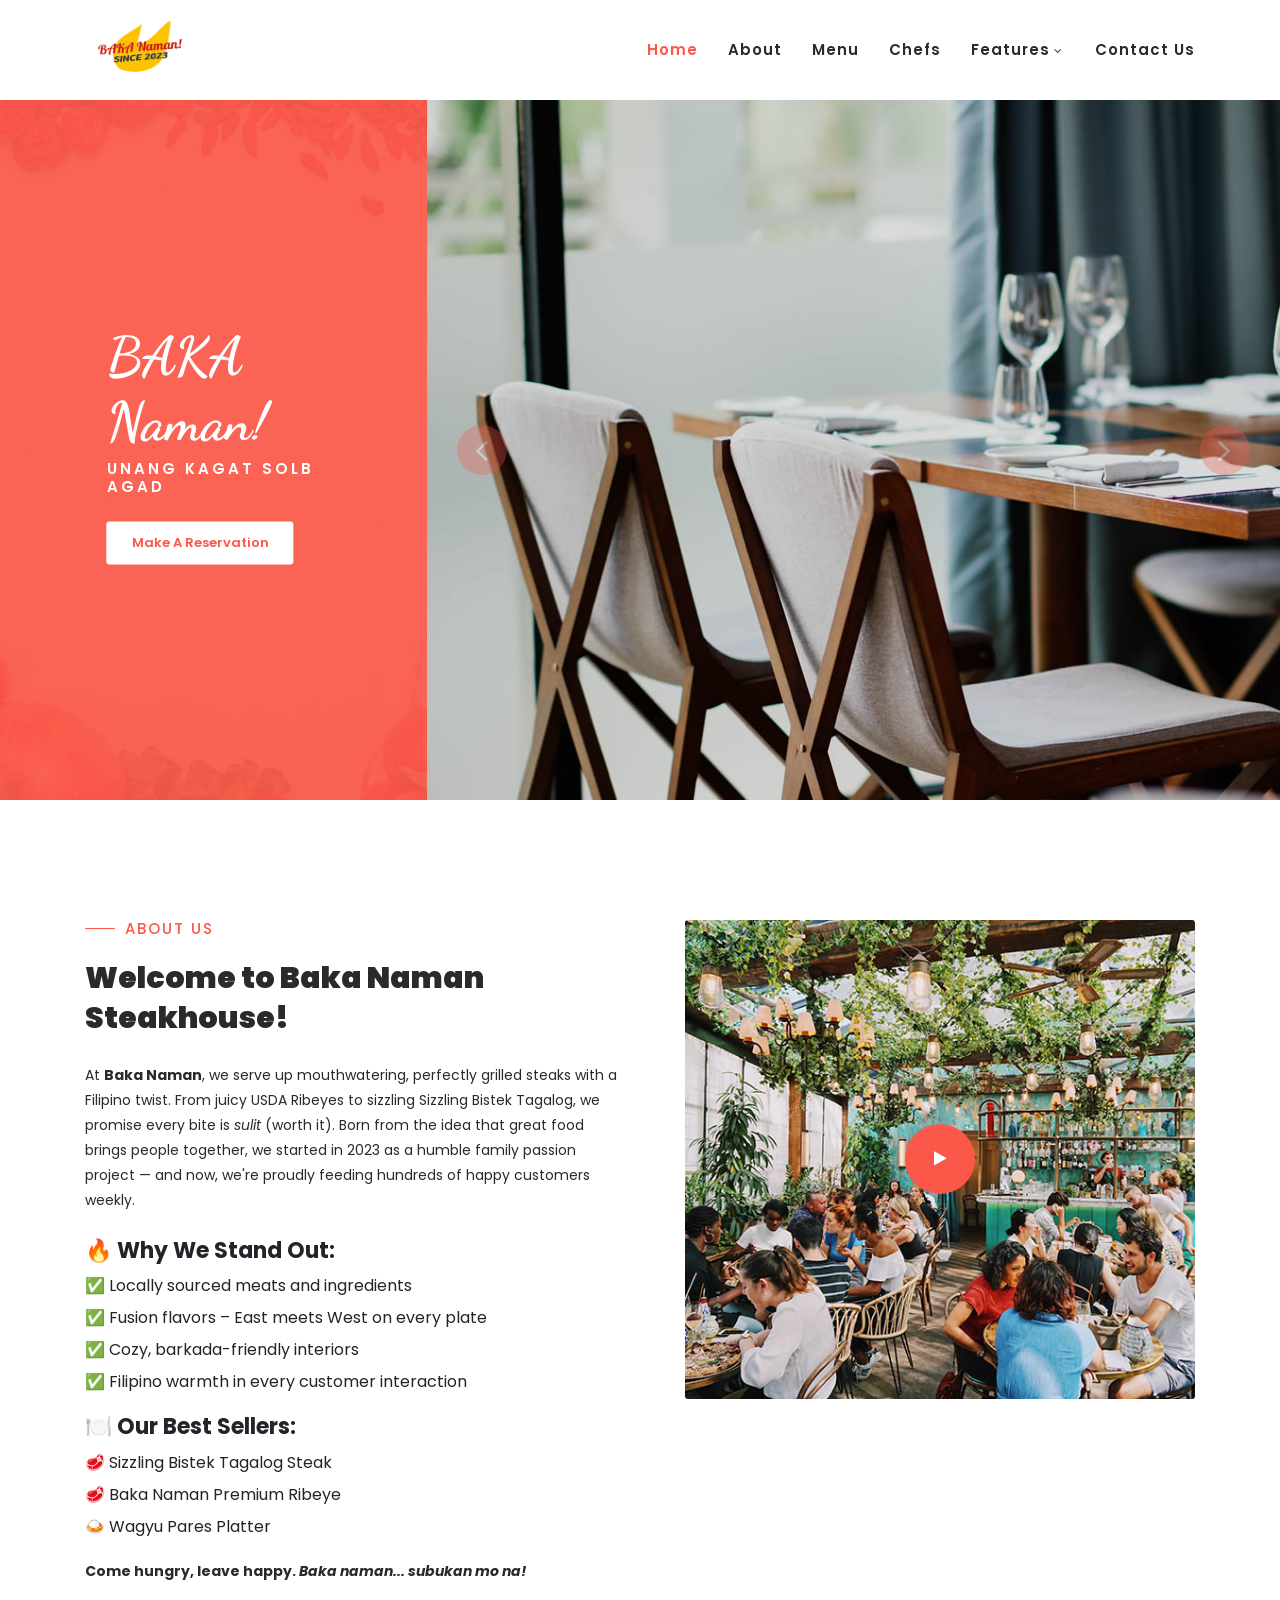
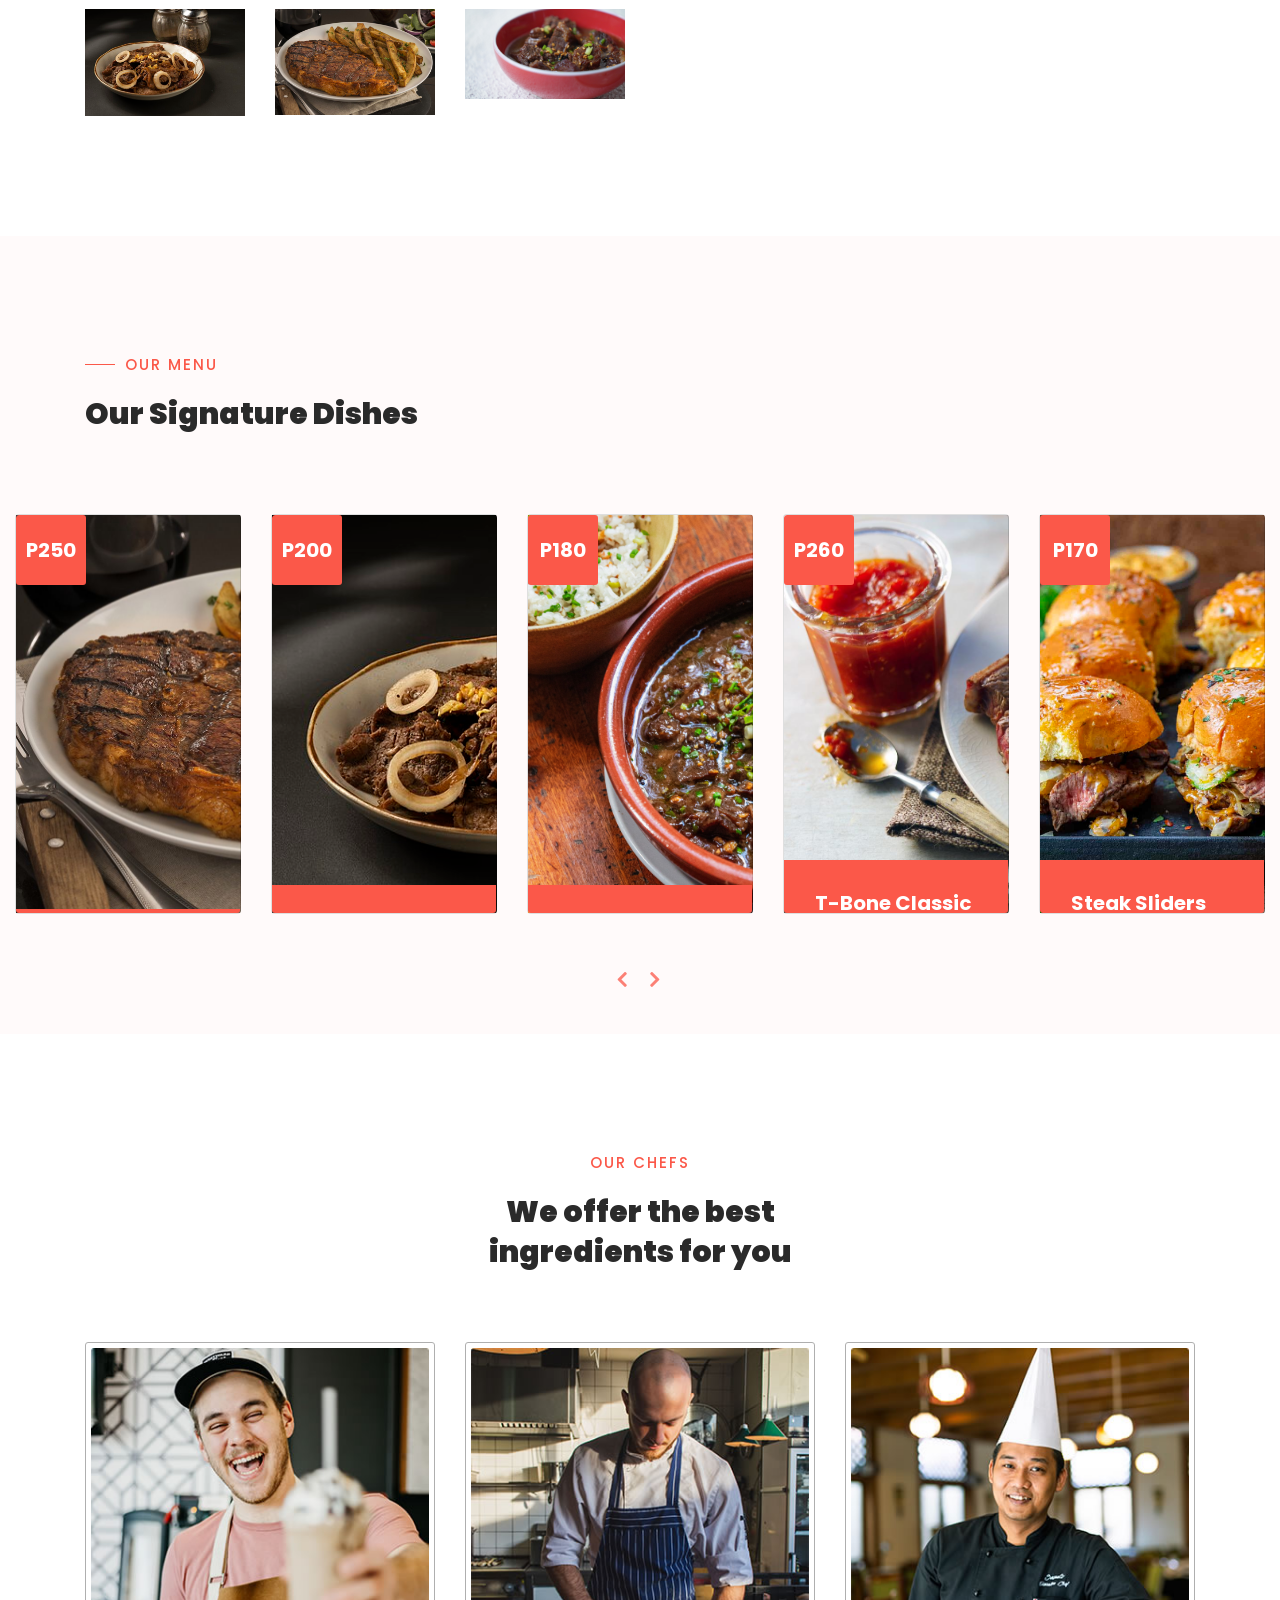
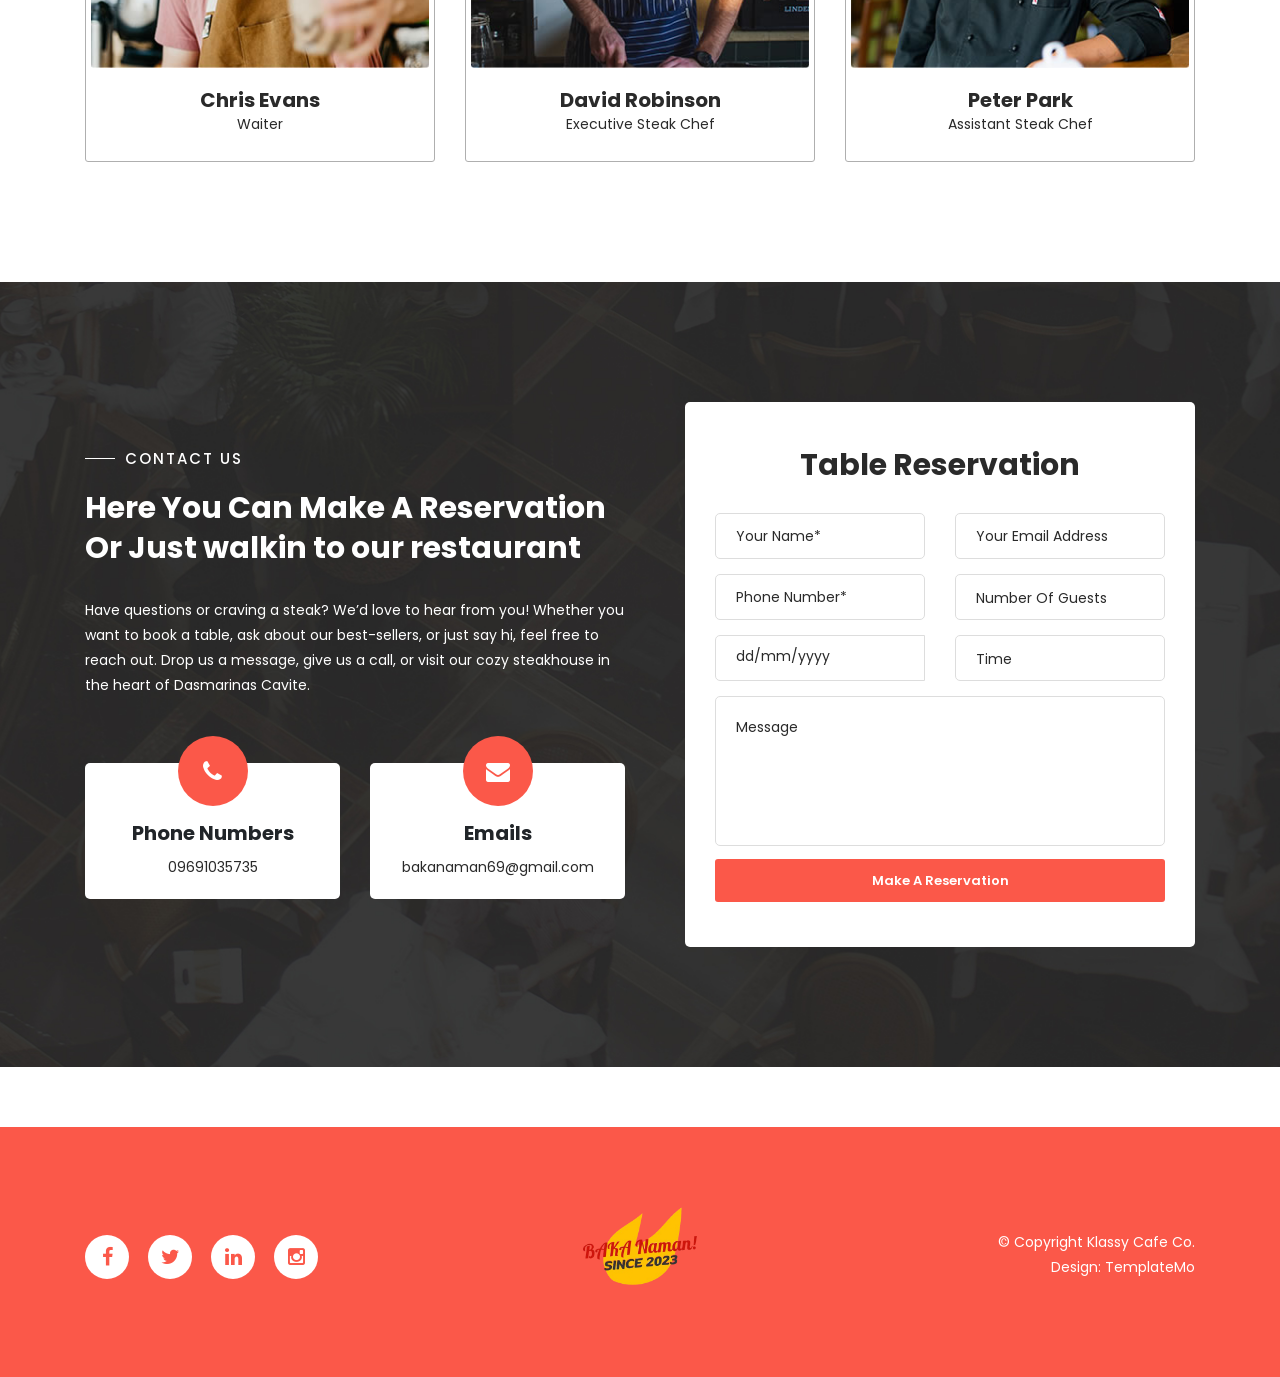
<file: index.html>
<!DOCTYPE html>
<html lang="en">

  <head>

    <meta charset="utf-8">
    <meta name="viewport" content="width=device-width, initial-scale=1, shrink-to-fit=no">
    <meta name="description" content="">
    <meta name="author" content="">
    <link href="https://fonts.googleapis.com/css?family=Poppins:100,200,300,400,500,600,700,800,900&display=swap" rel="stylesheet">
    <link href="https://fonts.googleapis.com/css2?family=Dancing+Script:wght@400;500;600;700&display=swap" rel="stylesheet">

    <title>Klassy Cafe - Restaurant HTML Template</title>
<!--
    
TemplateMo 558 Klassy Cafe

https://templatemo.com/tm-558-klassy-cafe

-->
    <!-- Additional CSS Files -->
    <link rel="stylesheet" type="text/css" href="assets/css/bootstrap.min.css">

    <link rel="stylesheet" type="text/css" href="assets/css/font-awesome.css">

    <link rel="stylesheet" href="assets/css/templatemo-klassy-cafe.css">

    <link rel="stylesheet" href="assets/css/owl-carousel.css">

    <link rel="stylesheet" href="assets/css/lightbox.css">

    </head>
    
    <body>
    
    <!-- ***** Preloader Start ***** -->
    <div id="preloader">
        <div class="jumper">
            <div></div>
            <div></div>
            <div></div>
        </div>
    </div>  
    <!-- ***** Preloader End ***** -->
    
    
    <!-- ***** Header Area Start ***** -->
    <header class="header-area header-sticky">
        <div class="container">
            <div class="row">
                <div class="col-12">
                    <nav class="main-nav">
                        <!-- ***** Logo Start ***** -->
                        <a href="index.html" class="logo" style="display: flex; align-items: center;">
                            <img src="assets/images/bakanaman.png" alt="Klassy Cafe Logo" style="height: 100px; width: 110px;">
                        </a>
                        <!-- ***** Logo End ***** -->
                        <!-- ***** Menu Start ***** -->
                        <ul class="nav">
                            <li class="scroll-to-section"><a href="#top" class="active">Home</a></li>
                            <li class="scroll-to-section"><a href="#about">About</a></li>
                           	
                        <!-- 
                            <li class="submenu">
                                <a href="javascript:;">Drop Down</a>
                                <ul>
                                    <li><a href="#">Drop Down Page 1</a></li>
                                    <li><a href="#">Drop Down Page 2</a></li>
                                    <li><a href="#">Drop Down Page 3</a></li>
                                </ul>
                            </li>
                        -->
                            <li class="scroll-to-section"><a href="#menu">Menu</a></li>
                            <li class="scroll-to-section"><a href="#chefs">Chefs</a></li> 
                            <li class="submenu">
                                <a href="javascript:;">Features</a>
                                <ul>
                                    <li><a href="#">Features Page 1</a></li>
                                    <li><a href="#">Features Page 2</a></li>
                                    <li><a href="#">Features Page 3</a></li>
                                    <li><a href="#">Features Page 4</a></li>
                                </ul>
                            </li>
                            <!-- <li class=""><a rel="sponsored" href="https://templatemo.com" target="_blank">External URL</a></li> -->
                            <li class="scroll-to-section"><a href="#reservation">Contact Us</a></li> 
                        </ul>        
                        <a class='menu-trigger'>
                            <span>Menu</span>
                        </a>
                        <!-- ***** Menu End ***** -->
                    </nav>
                </div>
            </div>
        </div>
    </header>
    <!-- ***** Header Area End ***** -->

    <!-- ***** Main Banner Area Start ***** -->
    <div id="top">
        <div class="container-fluid">
            <div class="row">
                <div class="col-lg-4">
                    <div class="left-content">
                        <div class="inner-content">
                            <h4>BAKA Naman!</h4>
                            <h6>UNANG KAGAT SOLB AGAD</h6>
                            <div class="main-white-button scroll-to-section">
                                <a href="#reservation">Make A Reservation</a>
                            </div>
                        </div>
                    </div>
                </div>
                <div class="col-lg-8">
                    <div class="main-banner header-text">
                        <div class="Modern-Slider">
                          <!-- Item -->
                          <div class="item">
                            <div class="img-fill">
                                <img src="assets/images/slide-01.jpg" alt="">
                            </div>
                          </div>
                          <!-- // Item -->
                          <!-- Item -->
                          <div class="item">
                            <div class="img-fill">
                                <img src="assets/images/slide-02.jpg" alt="">
                            </div>
                          </div>
                          <!-- // Item -->
                          <!-- Item -->
                          <div class="item">
                            <div class="img-fill">
                                <img src="assets/images/slide-03.jpg" alt="">
                            </div>
                          </div>
                          <!-- // Item -->
                        </div>
                    </div>
                </div>
            </div>
        </div>
    </div>
    <!-- ***** Main Banner Area End ***** -->

    <!-- ***** About Area Starts ***** -->
    <section class="section" id="about">
        <div class="container">
            <div class="row">
                <div class="col-lg-6 col-md-6 col-xs-12">
                    <div class="left-text-content">
                        <div class="section-heading">
                            <h6>About Us</h6>
                            <h2>Welcome to Baka Naman Steakhouse!</h2>
                        </div>
                        <p>
                            At <strong>Baka Naman</strong>, we serve up mouthwatering, perfectly grilled steaks with a Filipino twist. From juicy USDA Ribeyes to sizzling Sizzling Bistek Tagalog, we promise every bite is <em>sulit</em> (worth it).
                            Born from the idea that great food brings people together, we started in 2023 as a humble family passion project — and now, we're proudly feeding hundreds of happy customers weekly.
                        </p>

                        <div class="section-heading">
                            <h4>🔥 Why We Stand Out:</h4>
                        </div>
                        <ul class="list-unstyled why-standout">
                            <li>✅ Locally sourced meats and ingredients</li>
                            <li>✅ Fusion flavors – East meets West on every plate</li>
                            <li>✅ Cozy, barkada-friendly interiors</li>
                            <li>✅ Filipino warmth in every customer interaction</li>
                        </ul>

                        <div class="section-heading">
                            <h4>🍽️ Our Best Sellers:</h4>
                        </div>
                        <ul class="list-unstyled best-sellers">
                            <li>🥩 Sizzling Bistek Tagalog Steak</li>
                            <li>🥩 Baka Naman Premium Ribeye</li>
                            <li>🍛 Wagyu Pares Platter</li>
                        </ul>

                        <p><strong>Come hungry, leave happy. <em>Baka naman... subukan mo na!</em></strong></p>

                        <div class="row">
                            <div class="col-4">
                                <img src="assets/images/about-thumb-01.jpg" alt="">
                            </div>
                            <div class="col-4">
                                <img src="assets/images/about-thumb-02.jpg" alt="">
                            </div>
                            <div class="col-4">
                                <img src="assets/images/about-thumb-03.jpg" alt="">
                            </div>
                        </div>
                    </div>
                </div>
                <div class="col-lg-6 col-md-6 col-xs-12">
                    <div class="right-content">
                        <div class="thumb">
                            <a rel="nofollow" href="http://youtube.com"><i class="fa fa-play"></i></a>
                            <img src="assets/images/about-video-bg.jpg" alt="">
                        </div>
                    </div>
                </div>
            </div>
        </div>
    </section>
    <!-- ***** About Area Ends ***** -->

    <!-- ***** Custom CSS Embedded Starts ***** -->
    <style>
        /* Adjust spacing for "Why We Stand Out" and "Our Best Sellers" */
        .why-standout, .best-sellers {
            margin-top: 10px; /* Adds space between the heading and the list */
            margin-bottom: 20px; /* Adds space after the list */
        }

        /* Add spacing between each list item */
        .why-standout li, .best-sellers li {
            margin-bottom: 8px; /* Space between each item */
        }

        /* Adjust heading spacing */
        .section-heading h4 {
            margin-top: 20px; /* Adds space above the heading */
            font-size: 22px; /* Optional: Adjust font size for better readability */
            font-weight: bold;
        }
    </style>
    <!-- ***** Custom CSS Embedded Ends ***** -->




    <!-- ***** Menu Area Starts ***** -->
    <section class="section" id="menu">
        <div class="container">
            <div class="row">
                <div class="col-lg-4">
                    <div class="section-heading">
                        <h6>Our Menu</h6>
                        <h2>Our Signature Dishes</h2>
                    </div>
                </div>
            </div>
        </div>
        <div class="menu-item-carousel">
            <div class="col-lg-12">
                <div class="owl-menu-item owl-carousel">
                    <div class="item">
                        <div class='card card1'>
                            <div class="price"><h6>P250</h6></div>
                            <div class='info'>
                              <h1 class='title'>Premium Ribeye</h1>
                              <p class='description'>Aged USDA ribeye grilled to your liking, with our house garlic butter sauce.</p>
                              <div class="main-text-button">
                                  <div class="scroll-to-section"><a href="#reservation">Make Reservation <i class="fa fa-angle-down"></i></a></div>
                              </div>
                            </div>
                        </div>
                    </div>
                    <div class="item">
                        <div class='card card2'>
                            <div class="price"><h6>P200</h6></div>
                            <div class='info'>
                              <h1 class='title'>Bistek Steak</h1>
                              <p class='description'>Pinoy-style marinated beef steak with calamansi, soy sauce, and crispy onions.</p>
                              <div class="main-text-button">
                                  <div class="scroll-to-section"><a href="#reservation">Make Reservation <i class="fa fa-angle-down"></i></a></div>
                              </div>
                            </div>
                        </div>
                    </div>
                    <div class="item">
                        <div class='card card3'>
                            <div class="price"><h6>P180</h6></div>
                            <div class='info'>
                              <h1 class='title'>Pares Platter</h1>
                              <p class='description'>Tender chunks of beef with flavorful pares sauce, egg, and garlic rice.</p>
                              <div class="main-text-button">
                                  <div class="scroll-to-section"><a href="#reservation">Make Reservation <i class="fa fa-angle-down"></i></a></div>
                              </div>
                            </div>
                        </div>
                    </div>
                    <div class="item">
                        <div class='card card4'>
                            <div class="price"><h6>P260</h6></div>
                            <div class='info'>
                              <h1 class='title'>T-Bone Classic</h1>
                              <p class='description'>Big, bold T-bone grilled with sweet and savory soy glaze.</p>
                              <div class="main-text-button">
                                  <div class="scroll-to-section"><a href="#reservation">Make Reservation <i class="fa fa-angle-down"></i></a></div>
                              </div>
                            </div>
                        </div>
                    </div>
                    <div class="item">
                        <div class='card card5'>
                            <div class="price"><h6>P170</h6></div>
                            <div class='info'>
                              <h1 class='title'>Steak Sliders </h1>
                              <p class='description'>Mini buns filled with sizzling sisig-style beef and cheese.</p>
                              <div class="main-text-button">
                                  <div class="scroll-to-section"><a href="#reservation">Make Reservation <i class="fa fa-angle-down"></i></a></div>
                              </div>
                            </div>
                        </div>
                    </div>
                    <div class="item">
                        <div class='card card6'>
                            <div class="price"><h6>P150</h6></div>
                            <div class='info'>
                              <h1 class='title'>Steak Rice Bowl</h1>
                              <p class='description'>Sliced sirloin over garlic rice with adobo glaze and soft-boiled egg.</p>
                              <div class="main-text-button">
                                  <div class="scroll-to-section"><a href="#reservation">Make Reservation <i class="fa fa-angle-down"></i></a></div>
                              </div>
                            </div>
                        </div>
                    </div>
                    <div class="item">
                        <div class='card card7'>
                            <div class="price"><h6>P190</h6></div>
                            <div class='info'>
                              <h1 class='title'>Steak Nachos</h1>
                              <p class='description'>Loaded with grilled steak bits, cheese, jalapeños, and house steak sauce.</p>
                              <div class="main-text-button">
                                  <div class="scroll-to-section"><a href="#reservation">Make Reservation <i class="fa fa-angle-down"></i></a></div>
                              </div>
                            </div>
                        </div>
                    </div>
                    <div class="item">
                        <div class='card card8'>
                            <div class="price"><h6>P230</h6></div>
                            <div class='info'>
                              <h1 class='title'>Steak & Fries</h1>
                              <p class='description'>Juicy steak strips paired with sweet potato fries and spicy vinegar dip.</p>
                              <div class="main-text-button">
                                  <div class="scroll-to-section"><a href="#reservation">Make Reservation <i class="fa fa-angle-down"></i></a></div>
                              </div>
                            </div>
                        </div>
                    </div>
                </div>
            </div>
        </div>
    </section>
    <!-- ***** Menu Area Ends ***** -->

    <!-- ***** Chefs Area Starts ***** -->
    <section class="section" id="chefs">
        <div class="container">
            <div class="row">
                <div class="col-lg-4 offset-lg-4 text-center">
                    <div class="section-heading">
                        <h6>Our Chefs</h6>
                        <h2>We offer the best ingredients for you</h2>
                    </div>
                </div>
            </div>
            <div class="row">
                <div class="col-lg-4">
                    <div class="chef-item">
                        <div class="thumb">
                            <div class="overlay"></div>
                            <ul class="social-icons">
                                <li><a href="#"><i class="fa fa-facebook"></i></a></li>
                                <li><a href="#"><i class="fa fa-twitter"></i></a></li>
                                <li><a href="#"><i class="fa fa-instagram"></i></a></li>
                            </ul>
                            <img src="assets/images/chefs-01.jpg" alt="Chef #1">
                        </div>
                        <div class="down-content">
                            <h4>Chris Evans</h4>
                            <span>Waiter</span>
                        </div>
                    </div>
                </div>
                <div class="col-lg-4">
                    <div class="chef-item">
                        <div class="thumb">
                            <div class="overlay"></div>
                            <ul class="social-icons">
                                <li><a href="#"><i class="fa fa-facebook"></i></a></li>
                                <li><a href="#"><i class="fa fa-twitter"></i></a></li>
                                <li><a href="#"><i class="fa fa-behance"></i></a></li>
                            </ul>
                            <img src="assets/images/chefs-02.jpg" alt="Chef #2">
                        </div>
                        <div class="down-content">
                            <h4>David Robinson</h4>
                            <span>Executive Steak Chef</span>
                        </div>
                    </div>
                </div>
                <div class="col-lg-4">
                    <div class="chef-item">
                        <div class="thumb">
                            <div class="overlay"></div>
                            <ul class="social-icons">
                                <li><a href="#"><i class="fa fa-facebook"></i></a></li>
                                <li><a href="#"><i class="fa fa-twitter"></i></a></li>
                                <li><a href="#"><i class="fa fa-google"></i></a></li>
                            </ul>
                            <img src="assets/images/chefs-03.jpg" alt="Chef #3">
                        </div>
                        <div class="down-content">
                            <h4>Peter Park</h4>
                            <span>Assistant Steak Chef</span>
                        </div>
                    </div>
                </div>
            </div>
        </div>
    </section>
    <!-- ***** Chefs Area Ends ***** -->

    <!-- ***** Reservation Us Area Starts ***** -->
    <section class="section" id="reservation">
        <div class="container">
            <div class="row">
                <div class="col-lg-6 align-self-center">
                    <div class="left-text-content">
                        <div class="section-heading">
                            <h6>Contact Us</h6>
                            <h2>Here You Can Make A Reservation Or Just walkin to our restaurant</h2>
                        </div>
                        <p>Have questions or craving a steak?
                            We’d love to hear from you! Whether you want to book a table, ask about our best-sellers, or just say hi, feel free to reach out. Drop us a message, give us a call, or visit our cozy steakhouse in the heart of Dasmarinas Cavite.</p>
                        <div class="row">
                            <div class="col-lg-6">
                                <div class="phone">
                                    <i class="fa fa-phone"></i>
                                    <h4>Phone Numbers</h4>
                                    <span><a href="#">09691035735</a></span>
                                </div>
                            </div>
                            <div class="col-lg-6">
                                <div class="message">
                                    <i class="fa fa-envelope"></i>
                                    <h4>Emails</h4>
                                    <span><a href="#">bakanaman69@gmail.com</a></span>
                                </div>
                            </div>
                        </div>
                    </div>
                </div>
                <div class="col-lg-6">
                    <div class="contact-form">
                        <form id="contact" action="" method="post">
                          <div class="row">
                            <div class="col-lg-12">
                                <h4>Table Reservation</h4>
                            </div>
                            <div class="col-lg-6 col-sm-12">
                              <fieldset>
                                <input name="name" type="text" id="name" placeholder="Your Name*" required="">
                              </fieldset>
                            </div>
                            <div class="col-lg-6 col-sm-12">
                              <fieldset>
                              <input name="email" type="text" id="email" pattern="[^ @]*@[^ @]*" placeholder="Your Email Address" required="">
                            </fieldset>
                            </div>
                            <div class="col-lg-6 col-sm-12">
                              <fieldset>
                                <input name="phone" type="text" id="phone" placeholder="Phone Number*" required="">
                              </fieldset>
                            </div>
                            <div class="col-md-6 col-sm-12">
                              <fieldset>
                                <select value="number-guests" name="number-guests" id="number-guests">
                                    <option value="number-guests">Number Of Guests</option>
                                    <option name="1" id="1">1</option>
                                    <option name="2" id="2">2</option>
                                    <option name="3" id="3">3</option>
                                    <option name="4" id="4">4</option>
                                    <option name="5" id="5">5</option>
                                    <option name="6" id="6">6</option>
                                    <option name="7" id="7">7</option>
                                    <option name="8" id="8">8</option>
                                    <option name="9" id="9">9</option>
                                    <option name="10" id="10">10</option>
                                    <option name="11" id="11">11</option>
                                    <option name="12" id="12">12</option>
                                </select>
                              </fieldset>
                            </div>
                            <div class="col-lg-6">
                                <div id="filterDate2">    
                                  <div class="input-group date" data-date-format="dd/mm/yyyy">
                                    <input  name="date" id="date" type="text" class="form-control" placeholder="dd/mm/yyyy">
                                    <div class="input-group-addon" >
                                      <span class="glyphicon glyphicon-th"></span>
                                    </div>
                                  </div>
                                </div>   
                            </div>
                            <div class="col-md-6 col-sm-12">
                              <fieldset>
                                <select value="time" name="time" id="time">
                                    <option value="time">Time</option>
                                    <option name="Breakfast" id="Breakfast">Breakfast</option>
                                    <option name="Lunch" id="Lunch">Lunch</option>
                                    <option name="Dinner" id="Dinner">Dinner</option>
                                </select>
                              </fieldset>
                            </div>
                            <div class="col-lg-12">
                              <fieldset>
                                <textarea name="message" rows="6" id="message" placeholder="Message" required=""></textarea>
                              </fieldset>
                            </div>
                            <div class="col-lg-12">
                              <fieldset>
                                <button type="submit" id="form-submit" class="main-button-icon">Make A Reservation</button>
                              </fieldset>
                            </div>
                          </div>
                        </form>
                    </div>
                </div>
            </div>
        </div>
    </section>
    <!-- ***** Reservation Area Ends ***** -->
    
    <!-- ***** Footer Start ***** -->
    <footer>
        <div class="container">
            <div class="row align-items-center">
                <div class="col-lg-4 col-xs-12">
                    <div class="right-text-content">
                        <ul class="social-icons">
                            <li><a href="#"><i class="fa fa-facebook"></i></a></li>
                            <li><a href="#"><i class="fa fa-twitter"></i></a></li>
                            <li><a href="#"><i class="fa fa-linkedin"></i></a></li>
                            <li><a href="#"><i class="fa fa-instagram"></i></a></li>
                        </ul>
                    </div>
                </div>
                <div class="col-lg-4 col-xs-12 text-center">
                    <div class="logo">
                        <a href="index.html">
                            <img src="assets/images/white-logo.png" alt="Klassy Cafe Logo" style="max-width: 150px; height: auto; display: inline-block;">
                        </a>
                    </div>
                </div>
                <div class="col-lg-4 col-xs-12">
                    <div class="left-text-content text-end">
                        <p>© Copyright Klassy Cafe Co.
                        <br>Design: TemplateMo</p>
                    </div>
                </div>
            </div>
        </div>
    </footer>


    <!-- jQuery -->
    <script src="assets/js/jquery-2.1.0.min.js"></script>

    <!-- Bootstrap -->
    <script src="assets/js/popper.js"></script>
    <script src="assets/js/bootstrap.min.js"></script>

    <!-- Plugins -->
    <script src="assets/js/owl-carousel.js"></script>
    <script src="assets/js/accordions.js"></script>
    <script src="assets/js/datepicker.js"></script>
    <script src="assets/js/scrollreveal.min.js"></script>
    <script src="assets/js/waypoints.min.js"></script>
    <script src="assets/js/jquery.counterup.min.js"></script>
    <script src="assets/js/imgfix.min.js"></script> 
    <script src="assets/js/slick.js"></script> 
    <script src="assets/js/lightbox.js"></script> 
    <script src="assets/js/isotope.js"></script> 
    
    <!-- Global Init -->
    <script src="assets/js/custom.js"></script>
    <script>

        $(function() {
            var selectedClass = "";
            $("p").click(function(){
            selectedClass = $(this).attr("data-rel");
            $("#portfolio").fadeTo(50, 0.1);
                $("#portfolio div").not("."+selectedClass).fadeOut();
            setTimeout(function() {
              $("."+selectedClass).fadeIn();
              $("#portfolio").fadeTo(50, 1);
            }, 500);
                
            });
        });

    </script>
  </body>
</html>
</file>
<file: assets/css/templatemo-klassy-cafe.css>
/*

TemplateMo 558 Klassy Cafe

https://templatemo.com/tm-558-klassy-cafe

*/

/* ---------------------------------------------
Table of contents
------------------------------------------------
01. font & reset css
02. reset
03. global styles
04. header
05. banner
06. features
07. testimonials
08. contact
09. footer
10. preloader
11. search
12. portfolio

--------------------------------------------- */
/* 
---------------------------------------------
font & reset css
--------------------------------------------- 
*/
@import url("https://fonts.googleapis.com/css?family=Poppins:100,200,300,400,500,600,700,800,900");
/* 
---------------------------------------------
reset
--------------------------------------------- 
*/
html, body, div, span, applet, object, iframe, h1, h2, h3, h4, h5, h6, p, blockquote, div
pre, a, abbr, acronym, address, big, cite, code, del, dfn, em, font, img, ins, kbd, q,
s, samp, small, strike, strong, sub, sup, tt, var, b, u, i, center, dl, dt, dd, ol, ul, li,
figure, header, nav, section, article, aside, footer, figcaption {
  margin: 0;
  padding: 0;
  border: 0;
  outline: 0;
}

.clearfix:after {
  content: ".";
  display: block;
  clear: both;
  visibility: hidden;
  line-height: 0;
  height: 0;
}

.clearfix {
  display: inline-block;
}

html[xmlns] .clearfix {
  display: block;
}

* html .clearfix {
  height: 1%;
}

ul, li {
  padding: 0;
  margin: 0;
  list-style: none;
}

header, nav, section, article, aside, footer, hgroup {
  display: block;
}

* {
  box-sizing: border-box;
}

html, body {
  font-family: 'Poppins', sans-serif;
  font-weight: 400;
  background-color: #fff;
  font-size: 16px;
  -ms-text-size-adjust: 100%;
  -webkit-font-smoothing: antialiased;
  -moz-osx-font-smoothing: grayscale;
}

a {
  text-decoration: none !important;
}

h1, h2, h3, h4, h5, h6 {
  margin-top: 0px;
  margin-bottom: 0px;
}

ul {
  margin-bottom: 0px;
}

p {
  font-size: 14px;
  line-height: 25px;
  color: #2a2a2a;
}

/* 
---------------------------------------------
global styles
--------------------------------------------- 
*/
html,
body {
  background: #fff;
  font-family: 'Poppins', sans-serif;
}

::selection {
  background: #fb5849;
  color: #fff;
}

::-moz-selection {
  background: #fb5849;
  color: #fff;
}

@media (max-width: 991px) {
  html, body {
    overflow-x: hidden;
  }
  .mobile-top-fix {
    margin-top: 30px;
    margin-bottom: 0px;
  }
  .mobile-bottom-fix {
    margin-bottom: 30px;
  }
  .mobile-bottom-fix-big {
    margin-bottom: 60px;
  }
}

.main-white-button a {
  font-size: 13px;
  color: #fb5849;
  background-color: #fff;
  padding: 12px 25px;
  display: inline-block;
  border-radius: 3px;
  font-weight: 600;
  transition: all .3s;
}

.main-white-button a:hover {
  opacity: 0.9;
}

.main-text-button a {
  font-size: 13px;
  color: #fff;
  font-weight: 600;
  transition: all .3s;
}

.main-text-button a:hover {
  opacity: 0.9;
}

.section-heading h6 {
  position: relative;
  font-size: 15px;
  color: #fb5849;
  font-weight: 500;
  letter-spacing: 2px;
  text-transform: uppercase;
  padding-left: 40px;
}

.section-heading h6:before {
  width: 30px;
  height: 1px;
  content: '';
  position: absolute;
  left: 0;
  top: 8px;
  background-color: #fb5849;
}

.section-heading h2 {
  line-height: 40px;
  margin-top: 20px;
  margin-bottom: 25px; 
  font-size: 30px;
  font-weight: 900;
  color: #2a2a2a;
}


/* 
---------------------------------------------
header
--------------------------------------------- 
*/

.background-header {
  background-color: #fff;
  height: 80px!important;
  position: fixed!important;
  top: 0px;
  left: 0px;
  right: 0px;
  box-shadow: 0px 0px 10px rgba(0,0,0,0.15)!important;
}

.background-header .logo,
.background-header .main-nav .nav li a {
  color: #1e1e1e!important;
}

.background-header .main-nav .nav li:hover a {
  color: #fb5849!important;
}

.background-header .nav li a.active {
  color: #fb5849!important;
}

.header-area {
  background-color: #fff;
  position: absolute;
  top: 0px;
  left: 0px;
  right: 0px;
  z-index: 100;
  height: 100px;
  -webkit-transition: all .5s ease 0s;
  -moz-transition: all .5s ease 0s;
  -o-transition: all .5s ease 0s;
  transition: all .5s ease 0s;
}

.header-area .main-nav {
  min-height: 80px;
  background: transparent;
}

.header-area .main-nav .logo {
  line-height: 100px;
  color: #fff;
  font-size: 28px;
  font-weight: 700;
  text-transform: uppercase;
  letter-spacing: 2px;
  float: left;
  -webkit-transition: all 0.3s ease 0s;
  -moz-transition: all 0.3s ease 0s;
  -o-transition: all 0.3s ease 0s;
  transition: all 0.3s ease 0s;
}

.background-header .main-nav .logo {
  line-height: 75px;
}

.background-header .nav {
  margin-top: 20px !important;
}

.header-area .main-nav .nav {
  float: right;
  margin-top: 30px;
  margin-right: 0px;
  background-color: transparent;
  -webkit-transition: all 0.3s ease 0s;
  -moz-transition: all 0.3s ease 0s;
  -o-transition: all 0.3s ease 0s;
  transition: all 0.3s ease 0s;
  position: relative;
  z-index: 999;
}

.header-area .main-nav .nav li {
  padding-left: 15px;
  padding-right: 15px;
}

.header-area .main-nav .nav li:last-child {
  padding-right: 0px;
}

.header-area .main-nav .nav li a {
  display: block;
  font-weight: 600;
  font-size: 15px;
  color: #2a2a2a;
  text-transform: capitalize;
  -webkit-transition: all 0.3s ease 0s;
  -moz-transition: all 0.3s ease 0s;
  -o-transition: all 0.3s ease 0s;
  transition: all 0.3s ease 0s;
  height: 40px;
  line-height: 40px;
  border: transparent;
  letter-spacing: 1px;
}

.header-area .main-nav .nav li a {
  color: #2a2a2a;
}

.header-area .main-nav .nav li:hover a,
.header-area .main-nav .nav li a.active {
  color: #fb5849!important;
}

.background-header .main-nav .nav li:hover a,
.background-header .main-nav .nav li a.active {
  color: #fb5849!important;
  opacity: 1;
}

.header-area .main-nav .nav li.submenu {
  position: relative;
  padding-right: 30px;
}

.header-area .main-nav .nav li.submenu:after {
  font-family: FontAwesome;
  content: "\f107";
  font-size: 12px;
  color: #2a2a2a;
  position: absolute;
  right: 18px;
  top: 12px;
}

.background-header .main-nav .nav li.submenu:after {
  color: #2a2a2a;
}

.header-area .main-nav .nav li.submenu ul {
  position: absolute;
  width: 200px;
  box-shadow: 0 2px 28px 0 rgba(0, 0, 0, 0.06);
  overflow: hidden;
  top: 50px;
  opacity: 0;
  transform: translateY(+2em);
  visibility: hidden;
  z-index: -1;
  transition: all 0.3s ease-in-out 0s, visibility 0s linear 0.3s, z-index 0s linear 0.01s;
}

.header-area .main-nav .nav li.submenu ul li {
  margin-left: 0px;
  padding-left: 0px;
  padding-right: 0px;
}

.header-area .main-nav .nav li.submenu ul li a {
  opacity: 1;
  display: block;
  background: #f7f7f7;
  color: #2a2a2a!important;
  padding-left: 20px;
  height: 40px;
  line-height: 40px;
  -webkit-transition: all 0.3s ease 0s;
  -moz-transition: all 0.3s ease 0s;
  -o-transition: all 0.3s ease 0s;
  transition: all 0.3s ease 0s;
  position: relative;
  font-size: 13px;
  font-weight: 400;
  border-bottom: 1px solid #eee;
}

.header-area .main-nav .nav li.submenu ul li a:hover {
  background: #fff;
  color: #fb5849!important;
  padding-left: 25px;
}

.header-area .main-nav .nav li.submenu ul li a:hover:before {
  width: 3px;
}

.header-area .main-nav .nav li.submenu:hover ul {
  visibility: visible;
  opacity: 1;
  z-index: 1;
  transform: translateY(0%);
  transition-delay: 0s, 0s, 0.3s;
}

.header-area .main-nav .menu-trigger {
  cursor: pointer;
  display: block;
  position: absolute;
  top: 33px;
  width: 32px;
  height: 40px;
  text-indent: -9999em;
  z-index: 99;
  right: 40px;
  display: none;
}

.background-header .main-nav .menu-trigger {
  top: 23px;
}

.header-area .main-nav .menu-trigger span,
.header-area .main-nav .menu-trigger span:before,
.header-area .main-nav .menu-trigger span:after {
  -moz-transition: all 0.4s;
  -o-transition: all 0.4s;
  -webkit-transition: all 0.4s;
  transition: all 0.4s;
  background-color: #1e1e1e;
  display: block;
  position: absolute;
  width: 30px;
  height: 2px;
  left: 0;
}

.background-header .main-nav .menu-trigger span,
.background-header .main-nav .menu-trigger span:before,
.background-header .main-nav .menu-trigger span:after {
  background-color: #1e1e1e;
}

.header-area .main-nav .menu-trigger span:before,
.header-area .main-nav .menu-trigger span:after {
  -moz-transition: all 0.4s;
  -o-transition: all 0.4s;
  -webkit-transition: all 0.4s;
  transition: all 0.4s;
  background-color: #1e1e1e;
  display: block;
  position: absolute;
  width: 30px;
  height: 2px;
  left: 0;
  width: 75%;
}

.background-header .main-nav .menu-trigger span:before,
.background-header .main-nav .menu-trigger span:after {
  background-color: #1e1e1e;
}

.header-area .main-nav .menu-trigger span:before,
.header-area .main-nav .menu-trigger span:after {
  content: "";
}

.header-area .main-nav .menu-trigger span {
  top: 16px;
}

.header-area .main-nav .menu-trigger span:before {
  -moz-transform-origin: 33% 100%;
  -ms-transform-origin: 33% 100%;
  -webkit-transform-origin: 33% 100%;
  transform-origin: 33% 100%;
  top: -10px;
  z-index: 10;
}

.header-area .main-nav .menu-trigger span:after {
  -moz-transform-origin: 33% 0;
  -ms-transform-origin: 33% 0;
  -webkit-transform-origin: 33% 0;
  transform-origin: 33% 0;
  top: 10px;
}

.header-area .main-nav .menu-trigger.active span,
.header-area .main-nav .menu-trigger.active span:before,
.header-area .main-nav .menu-trigger.active span:after {
  background-color: transparent;
  width: 100%;
}

.header-area .main-nav .menu-trigger.active span:before {
  -moz-transform: translateY(6px) translateX(1px) rotate(45deg);
  -ms-transform: translateY(6px) translateX(1px) rotate(45deg);
  -webkit-transform: translateY(6px) translateX(1px) rotate(45deg);
  transform: translateY(6px) translateX(1px) rotate(45deg);
  background-color: #1e1e1e;
}

.background-header .main-nav .menu-trigger.active span:before {
  background-color: #1e1e1e;
}

.header-area .main-nav .menu-trigger.active span:after {
  -moz-transform: translateY(-6px) translateX(1px) rotate(-45deg);
  -ms-transform: translateY(-6px) translateX(1px) rotate(-45deg);
  -webkit-transform: translateY(-6px) translateX(1px) rotate(-45deg);
  transform: translateY(-6px) translateX(1px) rotate(-45deg);
  background-color: #1e1e1e;
}

.background-header .main-nav .menu-trigger.active span:after {
  background-color: #1e1e1e;
}

.header-area.header-sticky {
  min-height: 80px;
}

.header-area .nav {
  margin-top: 30px;
}

.header-area.header-sticky .nav li a.active {
  color: #fb5849;
}

@media (max-width: 1200px) {
  .header-area .main-nav .nav li {
    padding-left: 12px;
    padding-right: 12px;
  }
  .header-area .main-nav:before {
    display: none;
  }
}

@media (max-width: 767px) {
  .header-area .main-nav .logo {
    color: #1e1e1e;
  }
  .header-area.header-sticky .nav li a:hover,
  .header-area.header-sticky .nav li a.active {
    color: #fb5849!important;
    opacity: 1;
  }
  .header-area.header-sticky .nav li.search-icon a {
    width: 100%;
  }
  .header-area {
    background-color: #f7f7f7;
    padding: 0px 15px;
    height: 100px;
    box-shadow: none;
    text-align: center;
  }
  .header-area .container {
    padding: 0px;
  }
  .header-area .logo {
    margin-left: 30px;
  }
  .header-area .menu-trigger {
    display: block !important;
  }
  .header-area .main-nav {
    overflow: hidden;
  }
  .header-area .main-nav .nav {
    float: none;
    width: 100%;
    display: none;
    -webkit-transition: all 0s ease 0s;
    -moz-transition: all 0s ease 0s;
    -o-transition: all 0s ease 0s;
    transition: all 0s ease 0s;
    margin-left: 0px;
  }
  .header-area .main-nav .nav li:first-child {
    border-top: 1px solid #eee;
  }
  .header-area.header-sticky .nav {
    margin-top: 100px !important;
  }
  .header-area .main-nav .nav li {
    width: 100%;
    background: #fff;
    border-bottom: 1px solid #eee;
    padding-left: 0px !important;
    padding-right: 0px !important;
  }
  .header-area .main-nav .nav li a {
    height: 50px !important;
    line-height: 50px !important;
    padding: 0px !important;
    border: none !important;
    background: #f7f7f7 !important;
    color: #191a20 !important;
  }
  .header-area .main-nav .nav li a:hover {
    background: #eee !important;
    color: #fb5849!important;
  }
  .header-area .main-nav .nav li.submenu ul {
    position: relative;
    visibility: inherit;
    opacity: 1;
    z-index: 1;
    transform: translateY(0%);
    transition-delay: 0s, 0s, 0.3s;
    top: 0px;
    width: 100%;
    box-shadow: none;
    height: 0px;
  }
  .header-area .main-nav .nav li.submenu ul li a {
    font-size: 12px;
    font-weight: 400;
  }
  .header-area .main-nav .nav li.submenu ul li a:hover:before {
    width: 0px;
  }
  .header-area .main-nav .nav li.submenu ul.active {
    height: auto !important;
  }
  .header-area .main-nav .nav li.submenu:after {
    color: #3B566E;
    right: 25px;
    font-size: 14px;
    top: 15px;
  }
  .header-area .main-nav .nav li.submenu:hover ul, .header-area .main-nav .nav li.submenu:focus ul {
    height: 0px;
  }
}

@media (min-width: 767px) {
  .header-area .main-nav .nav {
    display: flex !important;
  }
}


/* 
---------------------------------------------
banner
--------------------------------------------- 
*/

#top {
  padding-top: 100px;
}

#top .col-lg-4,
#top .col-lg-8 {
  padding: 0px;
}

#top .left-content {
  background-image: url(../images/top-left-bg.jpg);
  background-position: center center;
  background-repeat: no-repeat;
  background-size: cover;
  position: relative;
  width: 100%;
  height: 100%;
}

#top .left-content .inner-content {
  position: absolute;
  top: 50%;
  transform: translate(-50%, -50%);
  left: 50%;
}

#top .left-content h4 {
  font-family: 'Dancing Script', cursive;
  color: #fff;
  font-size: 54px;
  font-weight: 700;
}

#top .left-content h6 {
  font-size: 15px;
  text-transform: uppercase;
  font-weight: 600;
  color: #fff;
  letter-spacing: 3px;
  margin-top: 5px;
}

#top .left-content .main-white-button  {
  margin-top: 25px;
  margin-bottom: 10px;
}

#top .left-content .main-white-button a {
  display: inline-block;
}

/* ==== Main CSS === */
.img-fill{
  width: 100%;
  display: block;
  overflow: hidden;
  position: relative;
  text-align: center
}

.img-fill img {
  min-height: 100%;
  min-width: 100%;
  position: relative;
  display: inline-block;
  max-width: none;
}

*,
*:before,
*:after {
  -webkit-box-sizing: border-box;
  box-sizing: border-box;
  -webkit-font-smoothing: antialiased;
  -moz-osx-font-smoothing: grayscale;
}

.Grid1k {
  padding: 0 15px;
  max-width: 1200px;
  margin: auto;
}

.blocks-box,
.slick-slider {
  margin: 0;
  padding: 0!important;
}

.slick-slide {
  float: left /* If RTL Make This Right */ ;
  padding: 0;
}

/* ==== Slider Style === */
.Modern-Slider .item .img-fill{
  height:100%;
  max-height: 700px;
  background:#000;
}

.Modern-Slider .item .info > div{
  display:inline-block!important;
  vertical-align:middle;
}

.Modern-Slider .NextArrow {
  position:absolute;
  top:50%;
  transform: translateY(-25px);
  right:30px;
  width: 50px;
  height: 50px;
  background-color: #fb5849;
  border:0 none;
  line-height: 44px;
  border-radius: 50%;
  text-align:center;
  font-size: 36px;
  font-family: 'FontAwesome';
  color:#FFF;
  z-index:5;
  outline: none;
  opacity: 0.3;
  transition: all .3s;
}

.Modern-Slider .NextArrow:hover {
  opacity: 1;
}

.Modern-Slider .NextArrow:before{
  content:'\f105';
}

.Modern-Slider .PrevArrow {
  position:absolute;
  top:50%;
  transform: translateY(-25px);
  left:30px;
  width: 50px;
  height: 50px;
  background-color: #fb5849;
  border:0 none;
  line-height: 44px;
  border-radius: 50%;
  text-align:center;
  font-size: 36px;
  font-family: 'FontAwesome';
  color:#FFF;
  z-index:5;
  outline: none;
  opacity: 0.3;
  transition: all .3s;
}

.Modern-Slider .PrevArrow:hover {
  opacity: 1;
}

.Modern-Slider .PrevArrow:before{
  content:'\f104';
}

ul.slick-dots {
  display: none!important;
}

.Modern-Slider .item.slick-active{
  animation:Slick-FastSwipeIn 1s both;
}

.Modern-Slider .buttons {
  position: relative;
}

.Modern-Slider {background:#000;}


/* ==== Slick Slider Css Ruls === */
.slick-slider{position:relative;display:block;-webkit-user-select:none;-moz-user-select:none;-ms-user-select:none;user-select:none;-webkit-touch-callout:none;-khtml-user-select:none;-ms-touch-action:pan-y;touch-action:pan-y;-webkit-tap-highlight-color:transparent}
.slick-list{position:relative;display:block;overflow:hidden;margin:0;padding:0}
.slick-list:focus{outline:none}.slick-list.dragging{cursor:hand}
.slick-slider .slick-track,.slick-slider .slick-list{-webkit-transform:translate3d(0,0,0);-ms-transform:translate3d(0,0,0);transform:translate3d(0,0,0)}
.slick-track{position:relative;top:0;left:0;display:block}
.slick-track:before,.slick-track:after{display:table;content:''}.slick-track:after{clear:both}
.slick-loading .slick-track{visibility:hidden}
.slick-slide{display:none;float:left /* If RTL Make This Right */ ;height:100%;min-height:1px}
.slick-slide.dragging img{pointer-events:none}
.slick-initialized .slick-slide{display:block}
.slick-loading .slick-slide{visibility:hidden}
.slick-vertical .slick-slide{display:block;height:auto;border:1px solid transparent}


/*
---------------------------------------------
about
---------------------------------------------
*/

#about {
  margin-top: 20px;
  padding: 100px 0px 0px 0px;
  position: relative;
  z-index: 9;
}

#about .section-heading h2 {
  padding-right: 120px;
}

#about img {
  width: 100%;
  overflow: hidden;
}

#about .left-text-content p {
  margin-bottom: 25px;
}

#about .right-content {
  margin-left: 30px;
}

#about .right-content .thumb {
  position: relative;
}

#about .right-content .thumb a {
  position: absolute;
  left: 50%;
  top: 50%;
  width: 70px;
  height: 70px;
  display: inline-block;
  line-height: 70px;
  text-align: center;
  background-color: #fb5849;
  color: #fff;
  border-radius: 50%;
  transform: translate(-35px, -35px);
  transition: all .3s;
}

#about .right-content .thumb a:hover {
  opacity: .9;
}


/*
---------------------------------------------
menu
---------------------------------------------
*/

#menu {
  margin-top: 120px;
  background-color: #fffafa;
  padding: 120px 0px;
}

#menu .section-heading {
  margin-bottom: 80px;
}

.card {
  margin: 0 auto;
  max-width: 100%;
  min-height: 400px;
  overflow: hidden;
  background-size: cover;
  background-repeat: no-repeat;
  overflow: hidden;
}

.card1 {
  background-image: url(../images/menu-item-01.jpg);
}
.card2 {
  background-image: url(../images/menu-item-02.jpg);
}
.card3 {
  background-image: url(../images/menu-item-03.jpg);
}
.card4 {
  background-image: url(../images/menu-item-04.jpg);
}
.card5 {
  background-image: url(../images/menu-item-05.jpg);
}
.card6 {
  background-image: url(../images/menu-item-06.jpg);
}
.card7 {
  background-image: url(../images/menu-item-07.jpg);
}
.card8 {
  background-image: url(../images/menu-item-08.jpg);
}

.info {
  position: relative;
  width: 100%;
  background-color: #fb5849;
  border: 1px solid #fb5849;
  transform: translateY(100%)
  translateY(120px)
  translateZ(0);
  transition: transform 0.5s ease-out;
}

.card:hover .info,
.card:hover .info:before {
  transform: translateY(200px) translateZ(0);
}

.title {
  margin: 0;
  padding: 30px 30px 20px 30px;
  font-size: 20px;
  font-weight: 700;
  color: #fff;
}

.description {
  padding: 0px 30px;
  color: #fff;
}

#menu .price h6 {
  position: absolute;
  width: 70px;
  height: 70px;
  background-color: #fb5849;
  font-size: 20px;
  font-weight: 700;
  color: #fff;
  border-radius: 3px;
  text-align: center;
  line-height: 70px;
}

#menu .card .main-text-button {
  margin-left: 30px;
  margin-top: 20px;
  padding-bottom: 30px;
}

#menu .owl-menu-item {
  position: relative;
}

#menu .owl-nav {
  text-align: center;
  position: absolute;
  width: 100%;
  bottom: -80px;
  transform: translateY(5px);
}

#menu .owl-dots {
  display: none;
}
    
#menu .owl-nav .owl-prev{
  margin-right: 10px;
  outline: none;
}

#menu .owl-nav .owl-prev span,
#menu .owl-nav .owl-next span {
  opacity: 0;
}

#menu .owl-nav .owl-prev:before {
  display: inline-block;
  font-family: 'FontAwesome';
  color: #fb5849;
  font-size: 25px;
  font-weight: 700;
  content: '\f104';
}

#menu .owl-nav .owl-prev {
  opacity: 0.75;
  transition: all .5s;
}

#menu .owl-nav .owl-prev:hover {
  opacity: 1;
}

#menu .owl-nav .owl-next {
  opacity: 0.75;
  transition: all .5s;
}

#menu .owl-nav .owl-next:hover {
  opacity: 1;
}

#menu .owl-nav .owl-next{
  margin-left: 10px;
  outline: none;
}

#menu .owl-nav .owl-next:before {
  display: inline-block;
  font-family: 'FontAwesome';
  color: #fb5849;
  font-size: 25px;
  font-weight: 700;
  content: '\f105';
}


/*
---------------------------------------------
chefs
---------------------------------------------
*/

#chefs {
  padding-top: 120px;
}

#chefs .section-heading {
  margin-bottom: 70px;
}

#chefs .section-heading h6 {
  padding-left: 0px;
}

#chefs .section-heading h6:before {
  display: none;
}

#chefs .chef-item {
  text-align: center;
  border: 1px solid #afafaf;
  padding: 5px;
  transition: all .5s;
  border-radius: 3px;
}

#chefs .chef-item:hover {
  border-color: #fb5849;
}

#chefs .chef-item:hover .down-content h4 {
  color: #fb5849;
}

#chefs .chef-item .thumb {
  position: relative;
}

#chefs .chef-item .thumb img {
  width: 100%;
  overflow: hidden;
  position: relative;
}

#chefs .chef-item .thumb .overlay {
  position: absolute;
  background-color: #2a2a2a;
  border-radius: 3px;
  top: 0;
  bottom: 0;
  left: 0;
  right: 0;
  z-index: 1;
  opacity: 0;
  visibility: hidden;
  transition: all .3s;
}

#chefs .chef-item .thumb ul.social-icons {
  position: absolute;
  z-index: 11;
  top: 50%;
  left: 50%;
  transform: translate(-50%, -50%);
  width: 100%;
  transition: all .5s;
  opacity: 0;
  visibility: hidden;
}

#chefs .chef-item .thumb ul.social-icons li {
  display: inline-block;
  margin: 0px 5px;
}

#chefs .chef-item .thumb ul.social-icons li a {
  width: 40px;
  height: 40px;
  background-color: #fff;
  color: #2a2a2a;
  border-radius: 50%;
  text-align: center;
  line-height: 40px;
  display: inline-block;
  transition: all .5s;
}

#chefs .chef-item .thumb ul.social-icons li a:hover {
  background-color: #fb5849;
}

#chefs .chef-item:hover .overlay {
  opacity: .9;
  visibility: visible;
}

#chefs .chef-item:hover ul.social-icons {
  opacity: 1;
  visibility: visible;
}

#chefs .chef-item .down-content {
  padding: 20px 0px;
}

#chefs .chef-item .down-content h4 {
  transition: all .3s;
  font-size: 20px;
  font-weight: 700;
  color: #2a2a2a;
}

#chefs .chef-item .down-content span {
  font-size: 14px;
  color: #2a2a2a;
}


/* 
---------------------------------------------
reservation
--------------------------------------------- 
*/

#reservation .section-heading {
  margin-bottom: 30px;
}

#reservation .section-heading h6 {
  color: #fff;
}

#reservation .section-heading h2 {
  color: #fff;
  font-weight: 700;
}

#reservation .section-heading h6:before {
  background-color: #fff;
}

#reservation p {
  color: #fff;
  margin-bottom: 65px;
}

#reservation {
  margin-top: 120px;
  padding: 120px 0px;
  background-image: url(../images/reservation-bg.jpg);
  background-position: center center;
  background-repeat: no-repeat;
  background-size: cover;
}

#reservation .phone,
#reservation .message {
  background-color: #fff;
  border-radius: 5px;
  text-align: center;
  padding: 0px 0px 20px 0px;
}

#reservation .phone i,
#reservation .message i {
  width: 70px;
  height: 70px;
  display: inline-block;
  text-align: center;
  line-height: 70px;
  color: #fff;
  background-color: #fb5849;
  border-radius: 50%;
  font-size: 24px;
  margin-top: -35px;
  text-align: center;
  margin-left: auto;
  margin-right: auto;
}

#reservation .phone h4,
#reservation .message h4 {
  font-size: 20px;
  font-weight: 700;
  margin-top: 15px;
  margin-bottom: 10px;
}

#reservation .phone span a,
#reservation .message span a {
  font-size: 14px;
  color: #2a2a2a;
  transition: all .3s;
}

#reservation .phone span a:hover,
#reservation .message span a:hover {
  color: #fb5849;
}

#contact {
  margin-left: 30px;
  padding: 45px 30px;
  background-color: #fff;
  border-radius: 5px;
}

#contact h4 {
  text-align: center;
  font-weight: 700;
  font-size: 30px;
  color: #2a2a2a;
  margin-bottom: 30px;
}

.datepicker-days {
  padding: 30px;
  cursor: pointer;
}

.contact-form input,
.contact-form textarea,
.contact-form select {
  color: #2a2a2a;
  font-size: 14px;
  border: 1px solid #ddd;
  background-color: #fff;
  width: 100%;
  height: 46px;
  border-radius: 5px;
  outline: none;
  padding-top: 3px;
  padding-left: 20px;
  padding-right: 20px;
  -webkit-appearance: none;
  -moz-appearance: none;
  appearance: none;
  margin-bottom: 15px;
}

.contact-form input:focus,
.contact-form textarea:focus,
.contact-form select:focus {
  border-color: #fb5849;
}

.contact-form button {
  margin-top: -10px;
  font-size: 13px;
  color: #fff;
  background-color: #fb5849;
  padding: 12px 25px;
  width: 100%;
  box-shadow: none;
  border: none;
  display: inline-block;
  border-radius: 3px;
  font-weight: 600;
  transition: all .3s;
}

.contact-form button:hover {
  opacity: .9;
}

.contact-form textarea {
  height: 150px;
  resize: none;
  padding: 20px;
}

.contact-form ::-webkit-input-placeholder { /* Edge */
  color: #2a2a2a;
}

.contact-form :-ms-input-placeholder { /* Internet Explorer 10-11 */
  color: #2a2a2a;
}

.contact-form ::placeholder {
  color: #2a2a2a;
}

/*
---------------------------------------------
offers
---------------------------------------------
*/

#offers {
  padding-top: 120px;
}

#offers .section-heading {
  margin-bottom: 70px;
}

#offers .section-heading h6 {
  padding-left: 0px;
}

#offers .section-heading h6:before {
  display: none;
}

#offers .heading-tabs {
  text-align: center;
}

#offers .heading-tabs .main-dark-button {
  text-align: right;
}

#offers #tabs ul {
  padding: 0;
}
#offers #tabs ul li {
  display: inline-block;
  margin: 0px 15px;
}
#offers #tabs ul li:last-child {
  margin-right: 0px;
}
#offers #tabs ul li:first-child {
  margin-left: 0px;
}
#offers #tabs ul li a {
  text-transform: capitalize;
  width: 100%;
  display: inline-block;
  font-size: 15px;
  color: #2a2a2a;
  font-weight: 600;
  transition: all 0.3s;
  text-align: center;
}

#offers #tabs ul li a img {
  display: block;
  margin: 0 auto 15px auto;
}
#offers #tabs ul .ui-tabs-active a {
  color: #fb5849;
  position: relative;
}
#offers #tabs ul .ui-tabs-active span {
  color: #1e1e1e;
}
#offers .tabs-content {
  margin-top: 60px;
  text-align: left;
  display: inline-block;
  transition: all 0.3s;
}
#offers .tabs-content .tab-item {
  position: relative;
  margin-bottom: 60px;
}
#offers .tabs-content img {
  float: left;
  width: 100px;
  max-width: 100px;
  margin-right: 20px;
  border-radius: 5px;
}
#offers .tabs-content h4 {
  padding-top: 10px;
  font-size: 20px;
  font-weight: 700;
  color: #2a2a2a;
  margin-bottom: 10px;
  margin-right: 100px;
}

#offers .tabs-content p {
  margin-right: 100px;
}

#offers .tabs-content .left-list {
  margin-right: 15px;
}

#offers .tabs-content .right-list {
  margin-left: 15px;
}

#offers .tabs-content .price h6 {
  position: absolute;
  top: 15px;
  right: 0;
  width: 70px;
  height: 70px;
  background-color: #fb5849;
  display: inline-block;
  text-align: center;
  line-height: 70px;
  border-radius: 3px;
  font-size: 18px;
  font-weight: 700;
  color: #fff;
}


/* 
---------------------------------------------
footer
--------------------------------------------- 
*/

footer {
  margin-top: 60px;
  padding: 50px 0px;
  background-color: #fb5849;
}

footer .left-text-content p {
  margin-top: 5px;
  color: #fff;
  font-size: 14px;
  text-align: right;
}

footer .right-text-content p {
  color: #fff;
  font-size: 14px;
  margin-right: 15px;
  text-transform: uppercase;
}


footer .right-text-content {
  text-align: left;
  margin-top: 10px;
}

footer .logo {
  text-align: center;
}

footer .right-text-content ul li {
  display: inline-block;
  margin-left: 15px;
}
footer .right-text-content ul li:first-child {
  margin-left: 0px;
}


footer .right-text-content ul li a {
  width: 44px;
  height: 44px;
  display: inline-block;
  text-align: center;
  line-height: 44px;
  font-size: 20px;
  background-color: #fff;
  border-radius: 50%;
  color: #fb5849;
  -webkit-transition: all 0.5s ease 0s;
  -moz-transition: all 0.5s ease 0s;
  -o-transition: all 0.5s ease 0s;
  transition: all 0.5s ease 0s;
}

footer .right-text-content ul li a:hover {
  color: #2a2a2a;
}

/* 
---------------------------------------------
responsive
--------------------------------------------- 
*/

@media (max-width: 992px) {
  #top {
    padding-top: 100px;
    height: auto;
  }
  .header-area .main-nav .nav li.submenu:after {
    right: 3px;
  }
  .header-area .main-nav .nav li.submenu {
    padding-right: 15px;
  }
  .header-area .main-nav .nav li {
    padding-right: 5px;
    padding-left: 5px;
  }
  .header-area .main-nav .nav li a {
    font-size: 14px;
    letter-spacing: 0px;
  }
  #top .left-content {
    text-align: center;
    padding: 25% 0px;
  }
  #about .right-content {
    margin-left: 0px;
    margin-top: 30px;
  }
  #chefs .chef-item {
    margin-bottom: 30px;
  }
  #reservation .phone {
    margin-bottom: 60px;
  }
  #contact {
    margin-left: 0px;
    margin-top: 30px;
  }
  #offers .tabs-content .left-list {
    margin-right: 0px;
  }

  #offers .tabs-content .right-list {
    margin-left: 0px;
  }
  footer .right-text-content {
    text-align: center;
    margin-bottom: 30px;
  }
  footer .left-text-content p {
    text-align: center;
    margin-top: 30px;
  }
}





#preloader {
  overflow: hidden;
  background-color: #fb5849;
  left: 0;
  right: 0;
  top: 0;
  bottom: 0;
  position: fixed;
  z-index: 99999;
  color: #fff;
}

#preloader .jumper {
  left: 0;
  top: 0;
  right: 0;
  bottom: 0;
  display: block;
  position: absolute;
  margin: auto;
  width: 50px;
  height: 50px;
}

#preloader .jumper > div {
  background-color: #fff;
  width: 10px;
  height: 10px;
  border-radius: 100%;
  -webkit-animation-fill-mode: both;
  animation-fill-mode: both;
  position: absolute;
  opacity: 0;
  width: 50px;
  height: 50px;
  -webkit-animation: jumper 1s 0s linear infinite;
  animation: jumper 1s 0s linear infinite;
}

#preloader .jumper > div:nth-child(2) {
  -webkit-animation-delay: 0.33333s;
  animation-delay: 0.33333s;
}

#preloader .jumper > div:nth-child(3) {
  -webkit-animation-delay: 0.66666s;
  animation-delay: 0.66666s;
}

@-webkit-keyframes jumper {
  0% {
    opacity: 0;
    -webkit-transform: scale(0);
    transform: scale(0);
  }
  5% {
    opacity: 1;
  }
  100% {
    -webkit-transform: scale(1);
    transform: scale(1);
    opacity: 0;
  }
}

@keyframes jumper {
  0% {
    opacity: 0;
    -webkit-transform: scale(0);
    transform: scale(0);
  }
  5% {
    opacity: 1;
  }
  100% {
    opacity: 0;
  }
}
</file>
<file: assets/css/owl-carousel.css>
/**
 * Owl Carousel v2.3.4
 * Copyright 2013-2018 David Deutsch
 * Licensed under: SEE LICENSE IN https://github.com/OwlCarousel2/OwlCarousel2/blob/master/LICENSE
 */
/*
 *  Owl Carousel - Core
 */
.owl-carousel {
  display: none;
  width: 100%;
  -webkit-tap-highlight-color: transparent;
  /* position relative and z-index fix webkit rendering fonts issue */
  position: relative;
  z-index: 1; }
  .owl-carousel .owl-stage {
    position: relative;
    -ms-touch-action: pan-Y;
    touch-action: manipulation;
    -moz-backface-visibility: hidden;
    /* fix firefox animation glitch */ }
  .owl-carousel .owl-stage:after {
    content: ".";
    display: block;
    clear: both;
    visibility: hidden;
    line-height: 0;
    height: 0; }
  .owl-carousel .owl-stage-outer {
    position: relative;
    overflow: hidden;
    /* fix for flashing background */
    -webkit-transform: translate3d(0px, 0px, 0px); }
  .owl-carousel .owl-wrapper,
  .owl-carousel .owl-item {
    -webkit-backface-visibility: hidden;
    -moz-backface-visibility: hidden;
    -ms-backface-visibility: hidden;
    -webkit-transform: translate3d(0, 0, 0);
    -moz-transform: translate3d(0, 0, 0);
    -ms-transform: translate3d(0, 0, 0); }
  .owl-carousel .owl-item {
    position: relative;
    min-height: 1px;
    float: left;
    -webkit-backface-visibility: hidden;
    -webkit-tap-highlight-color: transparent;
    -webkit-touch-callout: none; }
  .owl-carousel .owl-item img {
    display: block;
    width: 100%; }
  .owl-carousel .owl-nav.disabled,
  .owl-carousel .owl-dots.disabled {
    display: none; }
  .owl-carousel .owl-nav .owl-prev,
  .owl-carousel .owl-nav .owl-next,
  .owl-carousel .owl-dot {
    cursor: pointer;
    -webkit-user-select: none;
    -khtml-user-select: none;
    -moz-user-select: none;
    -ms-user-select: none;
    user-select: none; }
  .owl-carousel .owl-nav button.owl-prev,
  .owl-carousel .owl-nav button.owl-next,
  .owl-carousel button.owl-dot {
    background: none;
    color: inherit;
    border: none;
    padding: 0 !important;
    font: inherit; }
  .owl-carousel.owl-loaded {
    display: block; }
  .owl-carousel.owl-loading {
    opacity: 0;
    display: block; }
  .owl-carousel.owl-hidden {
    opacity: 0; }
  .owl-carousel.owl-refresh .owl-item {
    visibility: hidden; }
  .owl-carousel.owl-drag .owl-item {
    -ms-touch-action: pan-y;
        touch-action: pan-y;
    -webkit-user-select: none;
    -moz-user-select: none;
    -ms-user-select: none;
    user-select: none; }
  .owl-carousel.owl-grab {
    cursor: move;
    cursor: grab; }
  .owl-carousel.owl-rtl {
    direction: rtl; }
  .owl-carousel.owl-rtl .owl-item {
    float: right; }

/* No Js */
.no-js .owl-carousel {
  display: block; }

/*
 *  Owl Carousel - Animate Plugin
 */
.owl-carousel .animated {
  animation-duration: 1000ms;
  animation-fill-mode: both; }

.owl-carousel .owl-animated-in {
  z-index: 0; }

.owl-carousel .owl-animated-out {
  z-index: 1; }

.owl-carousel .fadeOut {
  animation-name: fadeOut; }

@keyframes fadeOut {
  0% {
    opacity: 1; }
  100% {
    opacity: 0; } }

/*
 * 	Owl Carousel - Auto Height Plugin
 */
.owl-height {
  transition: height 500ms ease-in-out; }

/*
 * 	Owl Carousel - Lazy Load Plugin
 */
.owl-carousel .owl-item {
  /**
			This is introduced due to a bug in IE11 where lazy loading combined with autoheight plugin causes a wrong
			calculation of the height of the owl-item that breaks page layouts
		 */ }
  .owl-carousel .owl-item .owl-lazy {
    opacity: 0;
    transition: opacity 400ms ease; }
  .owl-carousel .owl-item .owl-lazy[src^=""], .owl-carousel .owl-item .owl-lazy:not([src]) {
    max-height: 0; }
  .owl-carousel .owl-item img.owl-lazy {
    transform-style: preserve-3d; }

/*
 * 	Owl Carousel - Video Plugin
 */
.owl-carousel .owl-video-wrapper {
  position: relative;
  height: 100%;
  background: #000; }

.owl-carousel .owl-video-play-icon {
  position: absolute;
  height: 80px;
  width: 80px;
  left: 50%;
  top: 50%;
  margin-left: -40px;
  margin-top: -40px;
  background: url("owl.video.play.png") no-repeat;
  cursor: pointer;
  z-index: 1;
  -webkit-backface-visibility: hidden;
  transition: transform 100ms ease; }

.owl-carousel .owl-video-play-icon:hover {
  -ms-transform: scale(1.3, 1.3);
      transform: scale(1.3, 1.3); }

.owl-carousel .owl-video-playing .owl-video-tn,
.owl-carousel .owl-video-playing .owl-video-play-icon {
  display: none; }

.owl-carousel .owl-video-tn {
  opacity: 0;
  height: 100%;
  background-position: center center;
  background-repeat: no-repeat;
  background-size: contain;
  transition: opacity 400ms ease; }

.owl-carousel .owl-video-frame {
  position: relative;
  z-index: 1;
  height: 100%;
  width: 100%; }
</file>
